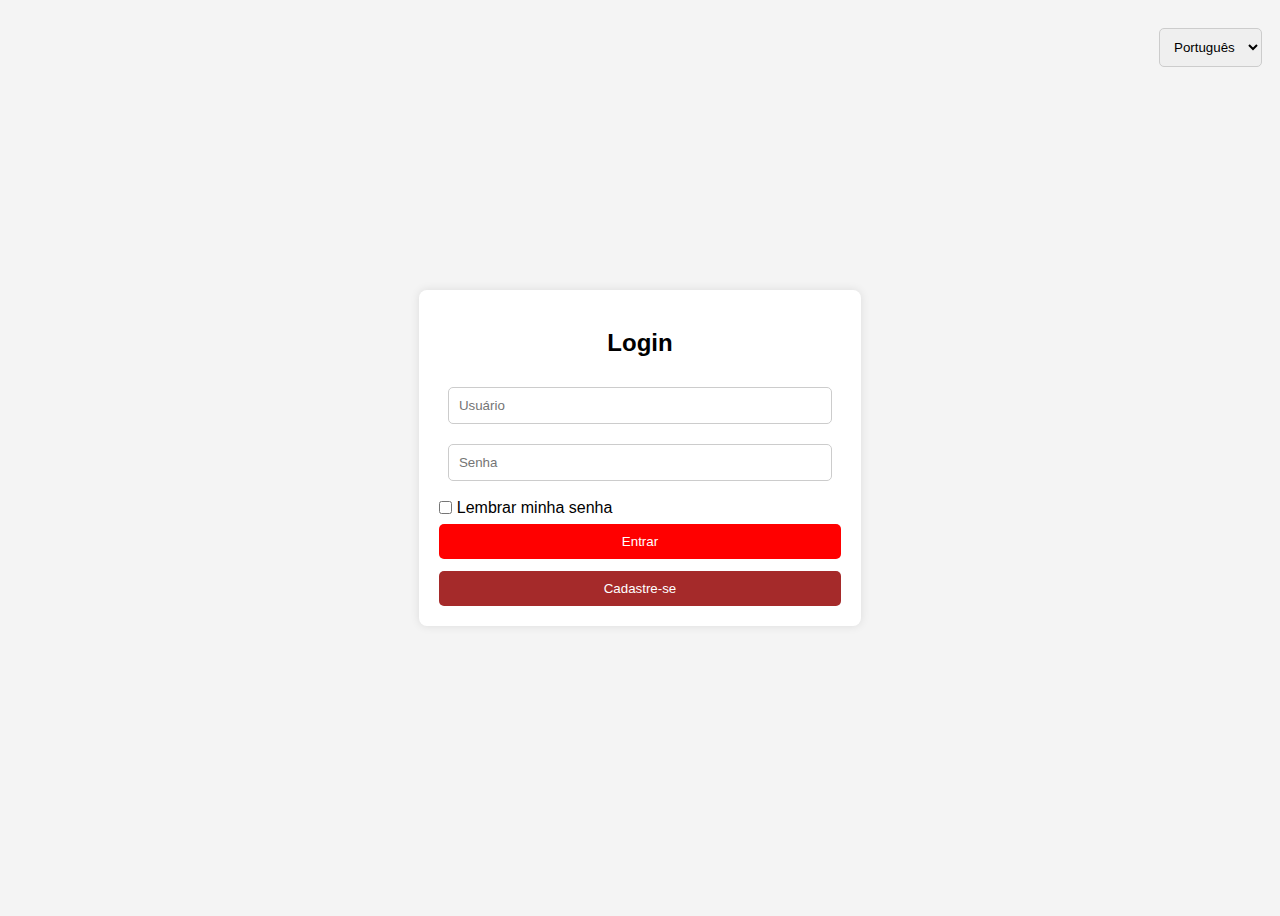
<file: Ex02-Front-End/index.html>
<!DOCTYPE html>
<html lang="pt">
<head>
    <meta charset="UTF-8">
    <meta name="viewport" content="width=device-width, initial-scale=1.0">
    <title>Login</title>
    <link rel="stylesheet" href="css/index.css">
</head>
<body>
    <div class="language-selector">
        <select id="language" onchange="changeLanguage()">
            <option value="en">English</option>
            <option value="pt" selected>Português</option>
            <option value="es">Español</option>
        </select>
    </div>
    
    <div class="container">
        <h2 id="login-title">Login</h2>
        <input type="text" id="username" placeholder="Usuário">
        <input type="password" id="password" placeholder="Senha">
        <div class="remember">
            <input type="checkbox" id="remember"> <label id="remember-label" for="remember">Lembrar minha senha</label>
        </div>
        <button onclick="login()" id="login-button">Entrar</button>
        <button onclick="window.location.href='cadastrar.html';" id="signup-button" style="margin-top: 3%; background-color: brown;">Cadastre-se</button>
    </div>

    <script src="js/index.js"></script>
</body>
</html>
</file>
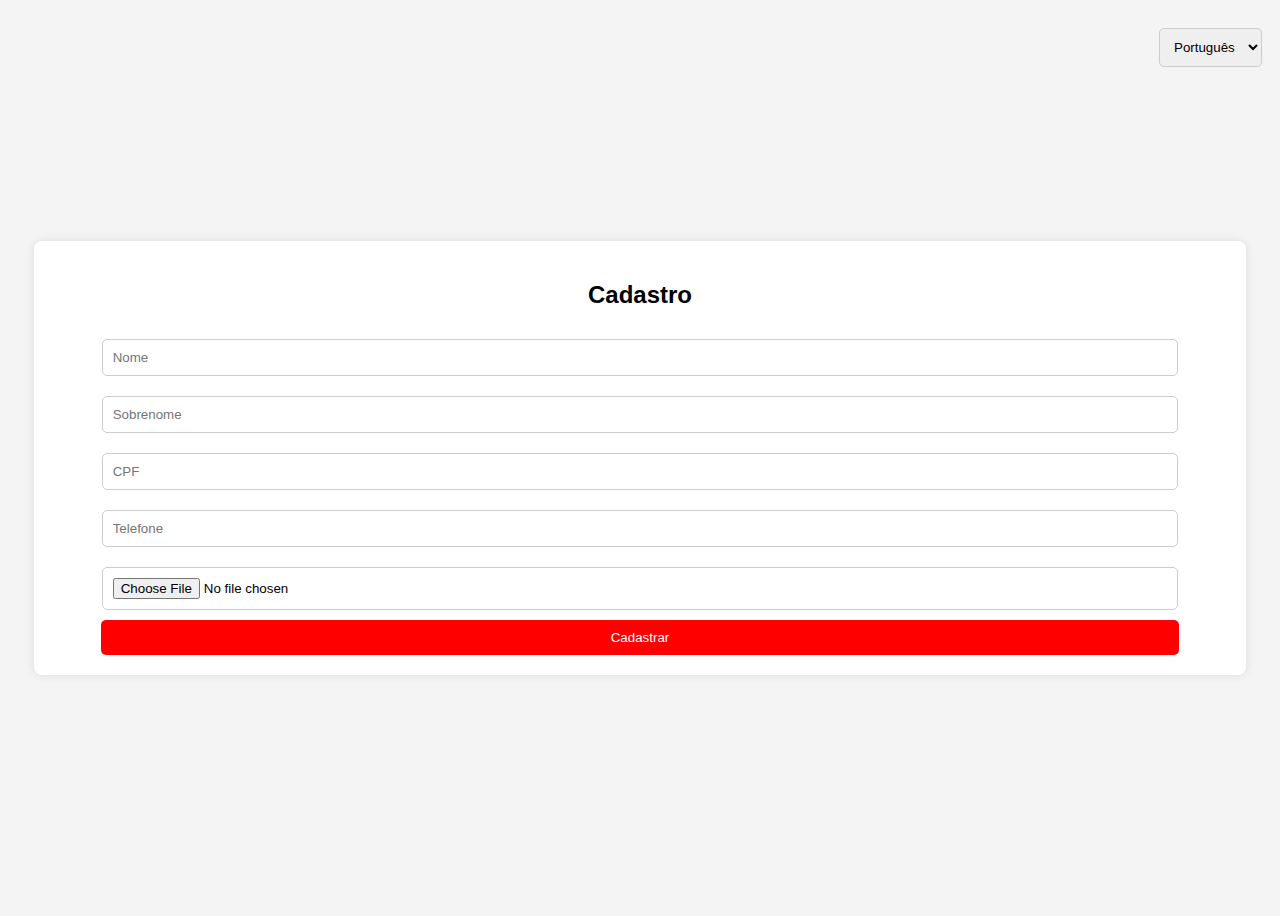
<file: Ex02-Front-End/cadastro.html>
<!DOCTYPE html>
<html lang="pt">
<head>
    <meta charset="UTF-8">
    <meta name="viewport" content="width=device-width, initial-scale=1.0">
    <title>Cadastro</title>
    <link rel="stylesheet" href="css/cadastro.css">
</head>
<body>
    <div class="language-selector">
        <select id="language" onchange="changeLanguage()">
            <option value="en">English</option>
            <option value="pt" selected>Português</option>
            <option value="es">Español</option>
        </select>
    </div>
    
    <div class="container">
        <h2 id="signup-title">Cadastro</h2>
        <input type="text" id="first-name" placeholder="Nome" required>
        <input type="text" id="last-name" placeholder="Sobrenome" required>
        <input type="text" id="cpf" placeholder="CPF" required>
        <input type="tel" id="phone" placeholder="Telefone" required>
        <input type="file" id="photo" accept="image/*" required>
        <button onclick="submitForm()" id="signup-button">Cadastrar</button>
    </div>
</body>
<script src="js/index.js"></script>
</html>
</file>
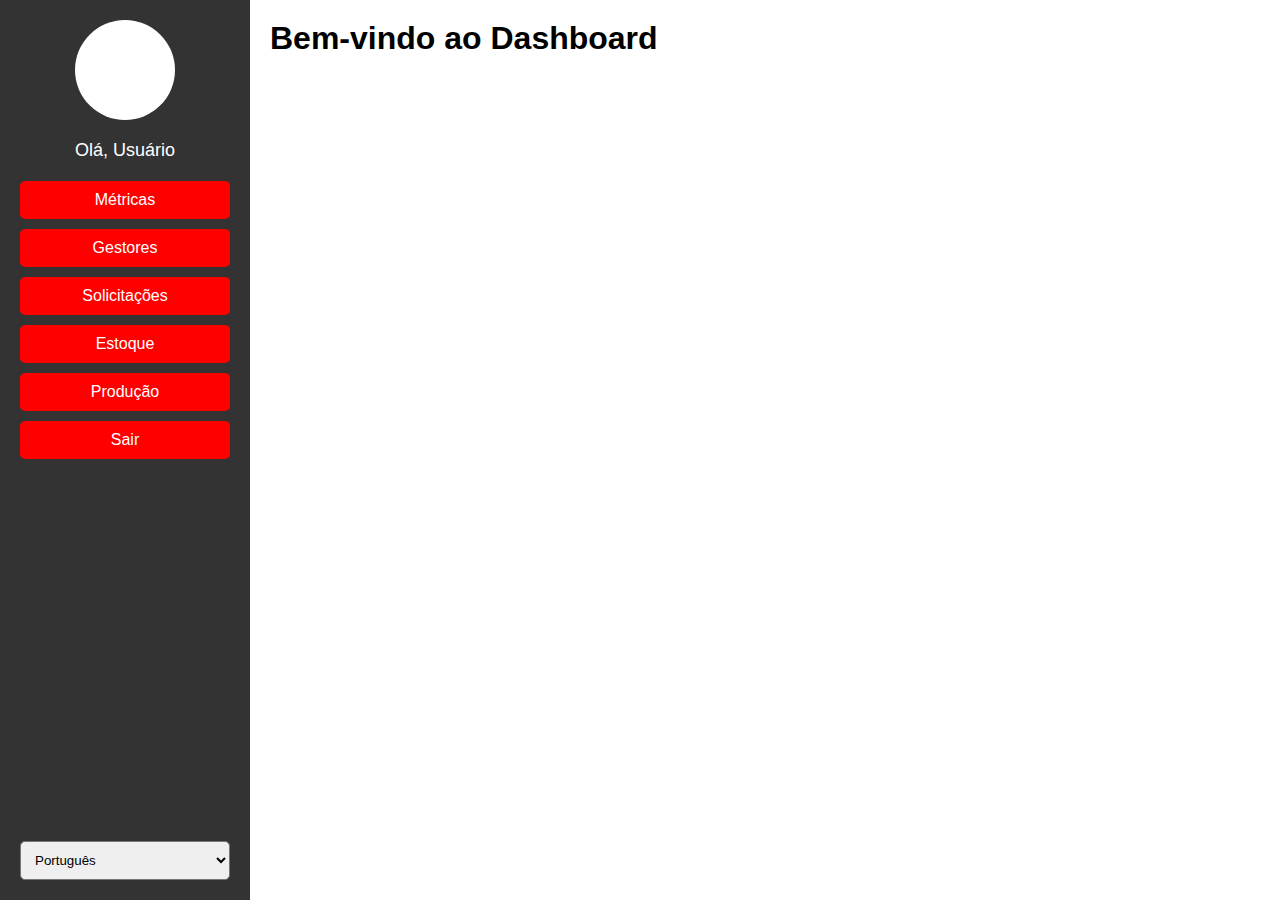
<file: Ex02-Front-End/dashboard.html>
<!DOCTYPE html>
<html lang="pt">
<head>
    <meta charset="UTF-8">
    <meta name="viewport" content="width=device-width, initial-scale=1.0">
    <title>Dashboard</title>
    <link rel="stylesheet" href="css/dashboard.css">
</head>
<body>
    <div class="sidebar">
        <div class="profile-pic"></div>
        <div class="greeting">Olá, <span id="user-name">Usuário</span></div>
        <div class="buttons">
            <button onclick="navigateTo('#')">Métricas</button>
            <button onclick="navigateTo('#')">Gestores</button>
            <button onclick="navigateTo('#')">Solicitações</button>
            <button onclick="navigateTo('#')">Estoque</button>
            <button onclick="navigateTo('#')">Produção</button>
            <button onclick="window.location.href='index.html';">Sair</button>
        </div>
        <select class="language-select" onchange="changeLanguage(this.value)">
            <option value="pt">Português</option>
            <option value="en">English</option>
            <option value="es">Español</option>
        </select>
    </div>
    <div class="main-content">
        <h1>Bem-vindo ao Dashboard</h1>
    </div>
</body>

<script src="js/dashboard.js"></script>
</html>
</file>
<file: Ex02-Front-End/css/index.css>
body {
    display: flex;
    justify-content: center;
    align-items: center;
    height: 100vh;
    background-color: #f4f4f4;
    font-family: Arial, sans-serif;
    position: relative;
}
.language-selector {
    position: absolute;
    top: 10px;
    right: 10px;
}
.container {
    background: white;
    padding: 20px;
    border-radius: 8px;
    box-shadow: 0 0 10px rgba(0, 0, 0, 0.1);
    text-align: center;
}
input, select {
    width: 90%;
    padding: 10px;
    margin: 10px 0;
    border: 1px solid #ccc;
    border-radius: 5px;
}
select{ 
    width: 100%;
    padding: 10px;
    margin: 10px 0;
    border: 1px solid #ccc;
    border-radius: 5px;
}
button {
    width: 100%;
    padding: 10px;
    background-color: #ff0000;
    color: white;
    border: none;
    border-radius: 5px;
    cursor: pointer;
}
button:hover {
    background-color: #bb0000;
}
.remember {
    display: flex;
    align-items: center;
    justify-content: start;
}
.remember input {
    width: auto;
    margin-right: 5px;
}
</file>
<file: Ex02-Front-End/css/cadastro.css>
body {
    display: flex;
    justify-content: center;
    align-items: center;
    height: 100vh;
    background-color: #f4f4f4;
    font-family: Arial, sans-serif;
    position: relative;
}
.language-selector {
    position: absolute;
    top: 10px;
    right: 10px;
}
.container {
    background: white;
    padding: 20px;
    border-radius: 8px;
    box-shadow: 0 0 10px rgba(0, 0, 0, 0.1);
    text-align: center;
}
input {
    width: 90%;
    padding: 10px;
    margin: 10px 0;
    border: 1px solid #ccc;
    border-radius: 5px;
}
select{ 
    width: 100%;
    padding: 10px;
    margin: 10px 0;
    border: 1px solid #ccc;
    border-radius: 5px;
}
button {
    width: 92%;
    padding: 10px;
    background-color: #ff0000;
    color: white;
    border: none;
    border-radius: 5px;
    cursor: pointer;
}
button:hover {
    background-color: #bb0000;
}
.remember {
    display: flex;
    align-items: center;
    justify-content: start;
}
.remember input {
    width: auto;
    margin-right: 5px;
}
</file>
<file: Ex02-Front-End/css/dashboard.css>
* {
    margin: 0;
    padding: 0;
    box-sizing: border-box;
    font-family: Arial, sans-serif;
}
body {
    display: flex;
}
.sidebar {
    width: 250px;
    background: #333;
    color: white;
    height: 100vh;
    display: flex;
    flex-direction: column;
    align-items: center;
    padding: 20px;
}
.profile-pic {
    width: 100px;
    height: 100px;
    border-radius: 50%;
    background: white;
    margin-bottom: 20px;
}
.greeting {
    margin-bottom: 20px;
    font-size: 18px;
}
.buttons {
    width: 100%;
    display: flex;
    flex-direction: column;
    gap: 10px;
    margin-bottom: 20px;
}
.buttons button {
    width: 100%;
    padding: 10px;
    background: #ff0000;
    border: none;
    color: white;
    cursor: pointer;
    border-radius: 5px;
    font-size: 16px;
}
.buttons button:hover {
    background: #ae0000;
}
.language-select {
    margin-top: auto;
    width: 100%;
    padding: 10px;
    border-radius: 5px;
}
.main-content {
    flex-grow: 1;
    padding: 20px;
}
</file>
